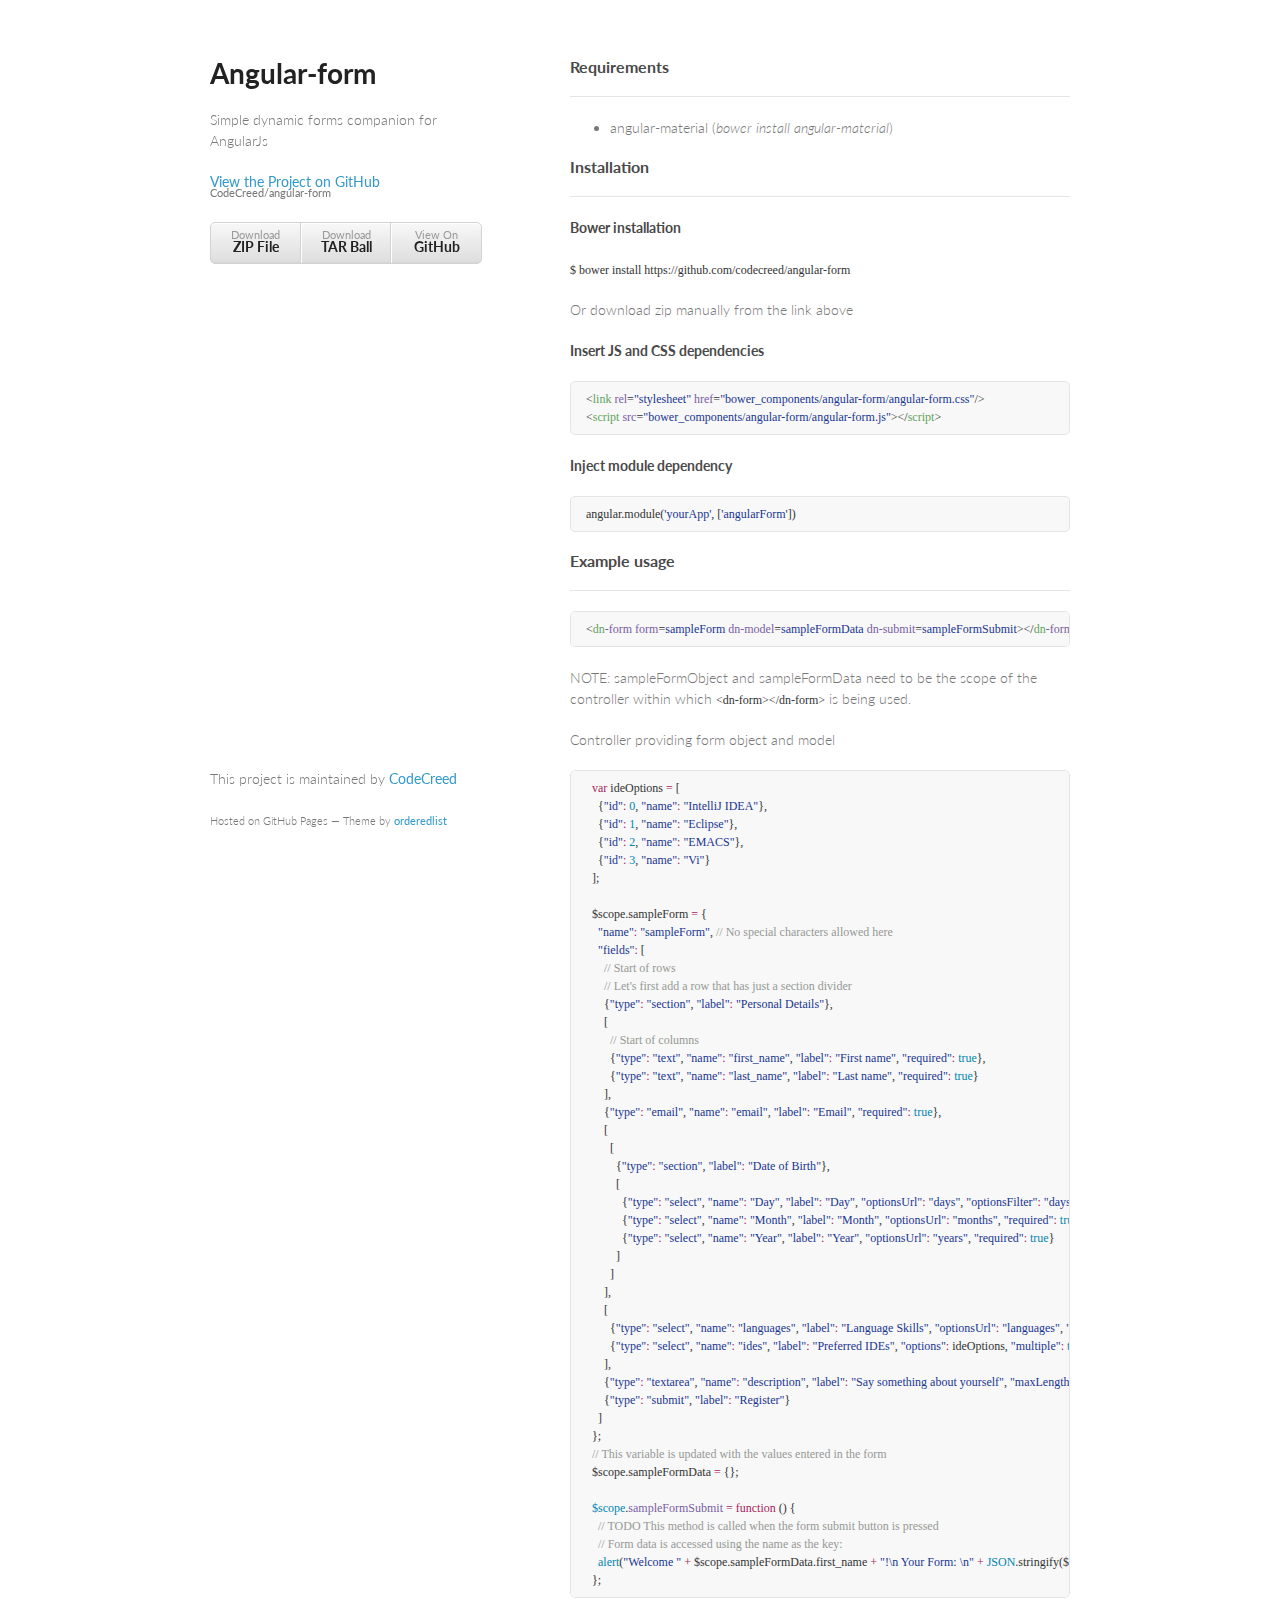
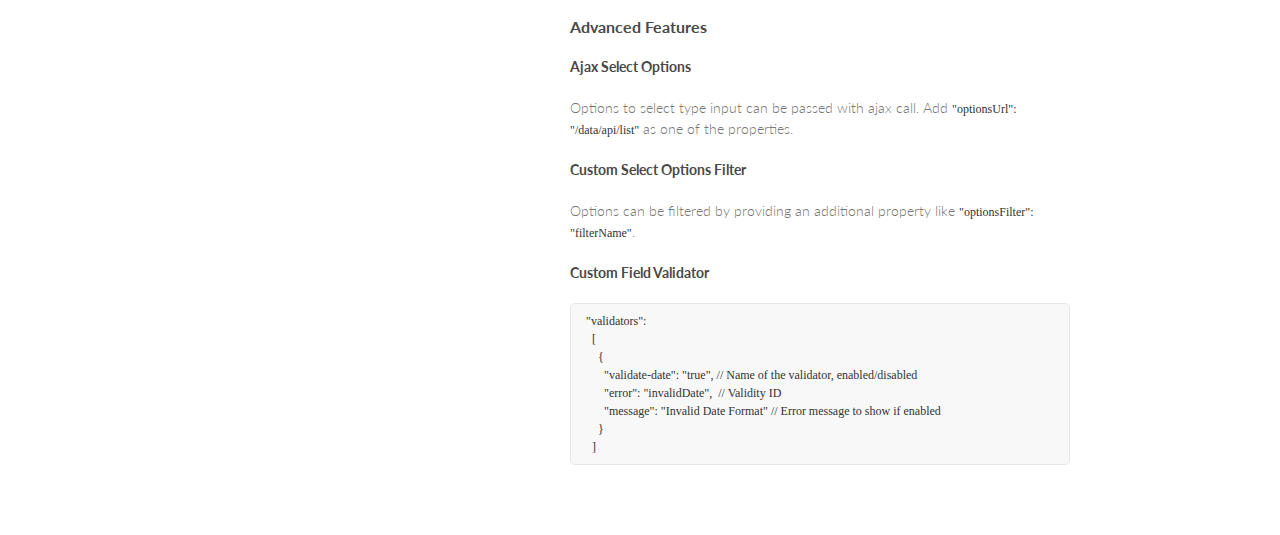
<file: index.html>
<!doctype html>
<html>
  <head>
    <meta charset="utf-8">
    <meta http-equiv="X-UA-Compatible" content="chrome=1">
    <title>Angular-form by CodeCreed</title>

    <link rel="stylesheet" href="stylesheets/styles.css">
    <link rel="stylesheet" href="stylesheets/github-light.css">
    <meta name="viewport" content="width=device-width, initial-scale=1, user-scalable=no">
    <!--[if lt IE 9]>
    <script src="//html5shiv.googlecode.com/svn/trunk/html5.js"></script>
    <![endif]-->
  </head>
  <body>
    <div class="wrapper">
      <header>
        <h1>Angular-form</h1>
        <p>Simple dynamic forms companion for AngularJs</p>

        <p class="view"><a href="https://github.com/CodeCreed/angular-form">View the Project on GitHub <small>CodeCreed/angular-form</small></a></p>


        <ul>
          <li><a href="https://github.com/CodeCreed/angular-form/zipball/master">Download <strong>ZIP File</strong></a></li>
          <li><a href="https://github.com/CodeCreed/angular-form/tarball/master">Download <strong>TAR Ball</strong></a></li>
          <li><a href="https://github.com/CodeCreed/angular-form">View On <strong>GitHub</strong></a></li>
        </ul>
      </header>
      <section>
        <h3>
<a id="requirements" class="anchor" href="#requirements" aria-hidden="true"><span class="octicon octicon-link"></span></a>Requirements</h3>

<hr>

<ul>
<li>angular-material (<em>bower install angular-material</em>)</li>
</ul>

<h3>
<a id="installation" class="anchor" href="#installation" aria-hidden="true"><span class="octicon octicon-link"></span></a>Installation</h3>

<hr>

<h4>
<a id="bower-installation" class="anchor" href="#bower-installation" aria-hidden="true"><span class="octicon octicon-link"></span></a>Bower installation</h4>

<p><code>$ bower install https://github.com/codecreed/angular-form</code></p>

<p>Or download zip manually from the link above</p>

<h4>
<a id="insert-js-and-css-dependencies" class="anchor" href="#insert-js-and-css-dependencies" aria-hidden="true"><span class="octicon octicon-link"></span></a>Insert JS and CSS dependencies</h4>

<div class="highlight highlight-html"><pre>&lt;<span class="pl-ent">link</span> <span class="pl-e">rel</span>=<span class="pl-s"><span class="pl-pds">"</span>stylesheet<span class="pl-pds">"</span></span> <span class="pl-e">href</span>=<span class="pl-s"><span class="pl-pds">"</span>bower_components/angular-form/angular-form.css<span class="pl-pds">"</span></span>/&gt;
&lt;<span class="pl-ent">script</span> <span class="pl-e">src</span>=<span class="pl-s"><span class="pl-pds">"</span>bower_components/angular-form/angular-form.js<span class="pl-pds">"</span></span>&gt;&lt;/<span class="pl-ent">script</span>&gt;</pre></div>

<h4>
<a id="inject-module-dependency" class="anchor" href="#inject-module-dependency" aria-hidden="true"><span class="octicon octicon-link"></span></a>Inject module dependency</h4>

<div class="highlight highlight-Javascript"><pre>angular.module(<span class="pl-s"><span class="pl-pds">'</span>yourApp<span class="pl-pds">'</span></span>, [<span class="pl-s"><span class="pl-pds">'</span>angularForm<span class="pl-pds">'</span></span>])</pre></div>

<h3>
<a id="example-usage" class="anchor" href="#example-usage" aria-hidden="true"><span class="octicon octicon-link"></span></a>Example usage</h3>

<hr>

<div class="highlight highlight-html"><pre>&lt;<span class="pl-ent">dn</span><span class="pl-e">-form</span> <span class="pl-e">form</span>=<span class="pl-s">sampleForm</span> <span class="pl-e">dn-model</span>=<span class="pl-s">sampleFormData</span> <span class="pl-e">dn-submit</span>=<span class="pl-s">sampleFormSubmit</span>&gt;&lt;/<span class="pl-ent">dn</span><span class="pl-e">-form</span>&gt;</pre></div>

<p>NOTE: sampleFormObject and sampleFormData need to be the scope of the controller within which <code>&lt;dn-form&gt;&lt;/dn-form&gt;</code> is being used.</p>

<p>Controller providing form object and model</p>

<div class="highlight highlight-javascript"><pre>  <span class="pl-k">var</span> ideOptions <span class="pl-k">=</span> [
    {<span class="pl-s"><span class="pl-pds">"</span>id<span class="pl-pds">"</span></span><span class="pl-k">:</span> <span class="pl-c1">0</span>, <span class="pl-s"><span class="pl-pds">"</span>name<span class="pl-pds">"</span></span><span class="pl-k">:</span> <span class="pl-s"><span class="pl-pds">"</span>IntelliJ IDEA<span class="pl-pds">"</span></span>},
    {<span class="pl-s"><span class="pl-pds">"</span>id<span class="pl-pds">"</span></span><span class="pl-k">:</span> <span class="pl-c1">1</span>, <span class="pl-s"><span class="pl-pds">"</span>name<span class="pl-pds">"</span></span><span class="pl-k">:</span> <span class="pl-s"><span class="pl-pds">"</span>Eclipse<span class="pl-pds">"</span></span>},
    {<span class="pl-s"><span class="pl-pds">"</span>id<span class="pl-pds">"</span></span><span class="pl-k">:</span> <span class="pl-c1">2</span>, <span class="pl-s"><span class="pl-pds">"</span>name<span class="pl-pds">"</span></span><span class="pl-k">:</span> <span class="pl-s"><span class="pl-pds">"</span>EMACS<span class="pl-pds">"</span></span>},
    {<span class="pl-s"><span class="pl-pds">"</span>id<span class="pl-pds">"</span></span><span class="pl-k">:</span> <span class="pl-c1">3</span>, <span class="pl-s"><span class="pl-pds">"</span>name<span class="pl-pds">"</span></span><span class="pl-k">:</span> <span class="pl-s"><span class="pl-pds">"</span>Vi<span class="pl-pds">"</span></span>}
  ];

  $scope.sampleForm <span class="pl-k">=</span> {
    <span class="pl-s"><span class="pl-pds">"</span>name<span class="pl-pds">"</span></span><span class="pl-k">:</span> <span class="pl-s"><span class="pl-pds">"</span>sampleForm<span class="pl-pds">"</span></span>, <span class="pl-c">// No special characters allowed here</span>
    <span class="pl-s"><span class="pl-pds">"</span>fields<span class="pl-pds">"</span></span><span class="pl-k">:</span> [
      <span class="pl-c">// Start of rows</span>
      <span class="pl-c">// Let's first add a row that has just a section divider</span>
      {<span class="pl-s"><span class="pl-pds">"</span>type<span class="pl-pds">"</span></span><span class="pl-k">:</span> <span class="pl-s"><span class="pl-pds">"</span>section<span class="pl-pds">"</span></span>, <span class="pl-s"><span class="pl-pds">"</span>label<span class="pl-pds">"</span></span><span class="pl-k">:</span> <span class="pl-s"><span class="pl-pds">"</span>Personal Details<span class="pl-pds">"</span></span>},
      [
        <span class="pl-c">// Start of columns</span>
        {<span class="pl-s"><span class="pl-pds">"</span>type<span class="pl-pds">"</span></span><span class="pl-k">:</span> <span class="pl-s"><span class="pl-pds">"</span>text<span class="pl-pds">"</span></span>, <span class="pl-s"><span class="pl-pds">"</span>name<span class="pl-pds">"</span></span><span class="pl-k">:</span> <span class="pl-s"><span class="pl-pds">"</span>first_name<span class="pl-pds">"</span></span>, <span class="pl-s"><span class="pl-pds">"</span>label<span class="pl-pds">"</span></span><span class="pl-k">:</span> <span class="pl-s"><span class="pl-pds">"</span>First name<span class="pl-pds">"</span></span>, <span class="pl-s"><span class="pl-pds">"</span>required<span class="pl-pds">"</span></span><span class="pl-k">:</span> <span class="pl-c1">true</span>},
        {<span class="pl-s"><span class="pl-pds">"</span>type<span class="pl-pds">"</span></span><span class="pl-k">:</span> <span class="pl-s"><span class="pl-pds">"</span>text<span class="pl-pds">"</span></span>, <span class="pl-s"><span class="pl-pds">"</span>name<span class="pl-pds">"</span></span><span class="pl-k">:</span> <span class="pl-s"><span class="pl-pds">"</span>last_name<span class="pl-pds">"</span></span>, <span class="pl-s"><span class="pl-pds">"</span>label<span class="pl-pds">"</span></span><span class="pl-k">:</span> <span class="pl-s"><span class="pl-pds">"</span>Last name<span class="pl-pds">"</span></span>, <span class="pl-s"><span class="pl-pds">"</span>required<span class="pl-pds">"</span></span><span class="pl-k">:</span> <span class="pl-c1">true</span>}
      ],
      {<span class="pl-s"><span class="pl-pds">"</span>type<span class="pl-pds">"</span></span><span class="pl-k">:</span> <span class="pl-s"><span class="pl-pds">"</span>email<span class="pl-pds">"</span></span>, <span class="pl-s"><span class="pl-pds">"</span>name<span class="pl-pds">"</span></span><span class="pl-k">:</span> <span class="pl-s"><span class="pl-pds">"</span>email<span class="pl-pds">"</span></span>, <span class="pl-s"><span class="pl-pds">"</span>label<span class="pl-pds">"</span></span><span class="pl-k">:</span> <span class="pl-s"><span class="pl-pds">"</span>Email<span class="pl-pds">"</span></span>, <span class="pl-s"><span class="pl-pds">"</span>required<span class="pl-pds">"</span></span><span class="pl-k">:</span> <span class="pl-c1">true</span>},
      [
        [
          {<span class="pl-s"><span class="pl-pds">"</span>type<span class="pl-pds">"</span></span><span class="pl-k">:</span> <span class="pl-s"><span class="pl-pds">"</span>section<span class="pl-pds">"</span></span>, <span class="pl-s"><span class="pl-pds">"</span>label<span class="pl-pds">"</span></span><span class="pl-k">:</span> <span class="pl-s"><span class="pl-pds">"</span>Date of Birth<span class="pl-pds">"</span></span>},
          [
            {<span class="pl-s"><span class="pl-pds">"</span>type<span class="pl-pds">"</span></span><span class="pl-k">:</span> <span class="pl-s"><span class="pl-pds">"</span>select<span class="pl-pds">"</span></span>, <span class="pl-s"><span class="pl-pds">"</span>name<span class="pl-pds">"</span></span><span class="pl-k">:</span> <span class="pl-s"><span class="pl-pds">"</span>Day<span class="pl-pds">"</span></span>, <span class="pl-s"><span class="pl-pds">"</span>label<span class="pl-pds">"</span></span><span class="pl-k">:</span> <span class="pl-s"><span class="pl-pds">"</span>Day<span class="pl-pds">"</span></span>, <span class="pl-s"><span class="pl-pds">"</span>optionsUrl<span class="pl-pds">"</span></span><span class="pl-k">:</span> <span class="pl-s"><span class="pl-pds">"</span>days<span class="pl-pds">"</span></span>, <span class="pl-s"><span class="pl-pds">"</span>optionsFilter<span class="pl-pds">"</span></span><span class="pl-k">:</span> <span class="pl-s"><span class="pl-pds">"</span>daysFilter<span class="pl-pds">"</span></span>, <span class="pl-s"><span class="pl-pds">"</span>required<span class="pl-pds">"</span></span><span class="pl-k">:</span> <span class="pl-c1">true</span>},
            {<span class="pl-s"><span class="pl-pds">"</span>type<span class="pl-pds">"</span></span><span class="pl-k">:</span> <span class="pl-s"><span class="pl-pds">"</span>select<span class="pl-pds">"</span></span>, <span class="pl-s"><span class="pl-pds">"</span>name<span class="pl-pds">"</span></span><span class="pl-k">:</span> <span class="pl-s"><span class="pl-pds">"</span>Month<span class="pl-pds">"</span></span>, <span class="pl-s"><span class="pl-pds">"</span>label<span class="pl-pds">"</span></span><span class="pl-k">:</span> <span class="pl-s"><span class="pl-pds">"</span>Month<span class="pl-pds">"</span></span>, <span class="pl-s"><span class="pl-pds">"</span>optionsUrl<span class="pl-pds">"</span></span><span class="pl-k">:</span> <span class="pl-s"><span class="pl-pds">"</span>months<span class="pl-pds">"</span></span>, <span class="pl-s"><span class="pl-pds">"</span>required<span class="pl-pds">"</span></span><span class="pl-k">:</span> <span class="pl-c1">true</span>},
            {<span class="pl-s"><span class="pl-pds">"</span>type<span class="pl-pds">"</span></span><span class="pl-k">:</span> <span class="pl-s"><span class="pl-pds">"</span>select<span class="pl-pds">"</span></span>, <span class="pl-s"><span class="pl-pds">"</span>name<span class="pl-pds">"</span></span><span class="pl-k">:</span> <span class="pl-s"><span class="pl-pds">"</span>Year<span class="pl-pds">"</span></span>, <span class="pl-s"><span class="pl-pds">"</span>label<span class="pl-pds">"</span></span><span class="pl-k">:</span> <span class="pl-s"><span class="pl-pds">"</span>Year<span class="pl-pds">"</span></span>, <span class="pl-s"><span class="pl-pds">"</span>optionsUrl<span class="pl-pds">"</span></span><span class="pl-k">:</span> <span class="pl-s"><span class="pl-pds">"</span>years<span class="pl-pds">"</span></span>, <span class="pl-s"><span class="pl-pds">"</span>required<span class="pl-pds">"</span></span><span class="pl-k">:</span> <span class="pl-c1">true</span>}
          ]
        ]
      ],
      [
        {<span class="pl-s"><span class="pl-pds">"</span>type<span class="pl-pds">"</span></span><span class="pl-k">:</span> <span class="pl-s"><span class="pl-pds">"</span>select<span class="pl-pds">"</span></span>, <span class="pl-s"><span class="pl-pds">"</span>name<span class="pl-pds">"</span></span><span class="pl-k">:</span> <span class="pl-s"><span class="pl-pds">"</span>languages<span class="pl-pds">"</span></span>, <span class="pl-s"><span class="pl-pds">"</span>label<span class="pl-pds">"</span></span><span class="pl-k">:</span> <span class="pl-s"><span class="pl-pds">"</span>Language Skills<span class="pl-pds">"</span></span>, <span class="pl-s"><span class="pl-pds">"</span>optionsUrl<span class="pl-pds">"</span></span><span class="pl-k">:</span> <span class="pl-s"><span class="pl-pds">"</span>languages<span class="pl-pds">"</span></span>, <span class="pl-s"><span class="pl-pds">"</span>multiple<span class="pl-pds">"</span></span><span class="pl-k">:</span> <span class="pl-c1">true</span>},
        {<span class="pl-s"><span class="pl-pds">"</span>type<span class="pl-pds">"</span></span><span class="pl-k">:</span> <span class="pl-s"><span class="pl-pds">"</span>select<span class="pl-pds">"</span></span>, <span class="pl-s"><span class="pl-pds">"</span>name<span class="pl-pds">"</span></span><span class="pl-k">:</span> <span class="pl-s"><span class="pl-pds">"</span>ides<span class="pl-pds">"</span></span>, <span class="pl-s"><span class="pl-pds">"</span>label<span class="pl-pds">"</span></span><span class="pl-k">:</span> <span class="pl-s"><span class="pl-pds">"</span>Preferred IDEs<span class="pl-pds">"</span></span>, <span class="pl-s"><span class="pl-pds">"</span>options<span class="pl-pds">"</span></span><span class="pl-k">:</span> ideOptions, <span class="pl-s"><span class="pl-pds">"</span>multiple<span class="pl-pds">"</span></span><span class="pl-k">:</span> <span class="pl-c1">true</span>}
      ],
      {<span class="pl-s"><span class="pl-pds">"</span>type<span class="pl-pds">"</span></span><span class="pl-k">:</span> <span class="pl-s"><span class="pl-pds">"</span>textarea<span class="pl-pds">"</span></span>, <span class="pl-s"><span class="pl-pds">"</span>name<span class="pl-pds">"</span></span><span class="pl-k">:</span> <span class="pl-s"><span class="pl-pds">"</span>description<span class="pl-pds">"</span></span>, <span class="pl-s"><span class="pl-pds">"</span>label<span class="pl-pds">"</span></span><span class="pl-k">:</span> <span class="pl-s"><span class="pl-pds">"</span>Say something about yourself<span class="pl-pds">"</span></span>, <span class="pl-s"><span class="pl-pds">"</span>maxLength<span class="pl-pds">"</span></span><span class="pl-k">:</span> <span class="pl-c1">250</span>},
      {<span class="pl-s"><span class="pl-pds">"</span>type<span class="pl-pds">"</span></span><span class="pl-k">:</span> <span class="pl-s"><span class="pl-pds">"</span>submit<span class="pl-pds">"</span></span>, <span class="pl-s"><span class="pl-pds">"</span>label<span class="pl-pds">"</span></span><span class="pl-k">:</span> <span class="pl-s"><span class="pl-pds">"</span>Register<span class="pl-pds">"</span></span>}
    ]
  };
  <span class="pl-c">// This variable is updated with the values entered in the form</span>
  $scope.sampleFormData <span class="pl-k">=</span> {};

  <span class="pl-c1">$scope</span>.<span class="pl-en">sampleFormSubmit</span> <span class="pl-k">=</span> <span class="pl-k">function</span> () {
    <span class="pl-c">// TODO This method is called when the form submit button is pressed</span>
    <span class="pl-c">// Form data is accessed using the name as the key:</span>
    <span class="pl-c1">alert</span>(<span class="pl-s"><span class="pl-pds">"</span>Welcome <span class="pl-pds">"</span></span> <span class="pl-k">+</span> $scope.sampleFormData.first_name <span class="pl-k">+</span> <span class="pl-s"><span class="pl-pds">"</span>!<span class="pl-cce">\n</span> Your Form: <span class="pl-cce">\n</span><span class="pl-pds">"</span></span> <span class="pl-k">+</span> <span class="pl-c1">JSON</span>.stringify($scope.sampleFormData, <span class="pl-c1">null</span>, <span class="pl-s"><span class="pl-pds">'</span> <span class="pl-pds">'</span></span>));
  };</pre></div>

<h3>
<a id="advanced-features" class="anchor" href="#advanced-features" aria-hidden="true"><span class="octicon octicon-link"></span></a>Advanced Features</h3>

<h4>
<a id="ajax-select-options" class="anchor" href="#ajax-select-options" aria-hidden="true"><span class="octicon octicon-link"></span></a>Ajax Select Options</h4>

<p>Options to select type input can be passed with ajax call. Add <code>"optionsUrl": "/data/api/list"</code> as one of the properties.</p>

<h4>
<a id="custom-select-options-filter" class="anchor" href="#custom-select-options-filter" aria-hidden="true"><span class="octicon octicon-link"></span></a>Custom Select Options Filter</h4>

<p>Options can be filtered by providing an additional property like <code>"optionsFilter": "filterName"</code>.</p>

<h4>
<a id="custom-field-validator" class="anchor" href="#custom-field-validator" aria-hidden="true"><span class="octicon octicon-link"></span></a>Custom Field Validator</h4>

<pre><code>"validators":
  [
    {
      "validate-date": "true", // Name of the validator, enabled/disabled
      "error": "invalidDate",  // Validity ID
      "message": "Invalid Date Format" // Error message to show if enabled
    }
  ]
</code></pre>
      </section>
      <footer>
        <p>This project is maintained by <a href="https://github.com/CodeCreed">CodeCreed</a></p>
        <p><small>Hosted on GitHub Pages &mdash; Theme by <a href="https://github.com/orderedlist">orderedlist</a></small></p>
      </footer>
    </div>
    <script src="javascripts/scale.fix.js"></script>
    
  </body>
</html>
</file>
<file: stylesheets/styles.css>
@import url(https://fonts.googleapis.com/css?family=Lato:300italic,700italic,300,700);

body {
  padding:50px;
  font:14px/1.5 Lato, "Helvetica Neue", Helvetica, Arial, sans-serif;
  color:#777;
  font-weight:300;
}

h1, h2, h3, h4, h5, h6 {
  color:#222;
  margin:0 0 20px;
}

p, ul, ol, table, pre, dl {
  margin:0 0 20px;
}

h1, h2, h3 {
  line-height:1.1;
}

h1 {
  font-size:28px;
}

h2 {
  color:#393939;
}

h3, h4, h5, h6 {
  color:#494949;
}

a {
  color:#39c;
  font-weight:400;
  text-decoration:none;
}

a small {
  font-size:11px;
  color:#777;
  margin-top:-0.6em;
  display:block;
}

.wrapper {
  width:860px;
  margin:0 auto;
}

blockquote {
  border-left:1px solid #e5e5e5;
  margin:0;
  padding:0 0 0 20px;
  font-style:italic;
}

code, pre {
  font-family:Monaco, Bitstream Vera Sans Mono, Lucida Console, Terminal;
  color:#333;
  font-size:12px;
}

pre {
  padding:8px 15px;
  background: #f8f8f8;
  border-radius:5px;
  border:1px solid #e5e5e5;
  overflow-x: auto;
}

table {
  width:100%;
  border-collapse:collapse;
}

th, td {
  text-align:left;
  padding:5px 10px;
  border-bottom:1px solid #e5e5e5;
}

dt {
  color:#444;
  font-weight:700;
}

th {
  color:#444;
}

img {
  max-width:100%;
}

header {
  width:270px;
  float:left;
  position:fixed;
}

header ul {
  list-style:none;
  height:40px;

  padding:0;

  background: #eee;
  background: -moz-linear-gradient(top, #f8f8f8 0%, #dddddd 100%);
  background: -webkit-gradient(linear, left top, left bottom, color-stop(0%,#f8f8f8), color-stop(100%,#dddddd));
  background: -webkit-linear-gradient(top, #f8f8f8 0%,#dddddd 100%);
  background: -o-linear-gradient(top, #f8f8f8 0%,#dddddd 100%);
  background: -ms-linear-gradient(top, #f8f8f8 0%,#dddddd 100%);
  background: linear-gradient(top, #f8f8f8 0%,#dddddd 100%);

  border-radius:5px;
  border:1px solid #d2d2d2;
  box-shadow:inset #fff 0 1px 0, inset rgba(0,0,0,0.03) 0 -1px 0;
  width:270px;
}

header li {
  width:89px;
  float:left;
  border-right:1px solid #d2d2d2;
  height:40px;
}

header ul a {
  line-height:1;
  font-size:11px;
  color:#999;
  display:block;
  text-align:center;
  padding-top:6px;
  height:40px;
}

strong {
  color:#222;
  font-weight:700;
}

header ul li + li {
  width:88px;
  border-left:1px solid #fff;
}

header ul li + li + li {
  border-right:none;
  width:89px;
}

header ul a strong {
  font-size:14px;
  display:block;
  color:#222;
}

section {
  width:500px;
  float:right;
  padding-bottom:50px;
}

small {
  font-size:11px;
}

hr {
  border:0;
  background:#e5e5e5;
  height:1px;
  margin:0 0 20px;
}

footer {
  width:270px;
  float:left;
  position:fixed;
  bottom:50px;
}

@media print, screen and (max-width: 960px) {

  div.wrapper {
    width:auto;
    margin:0;
  }

  header, section, footer {
    float:none;
    position:static;
    width:auto;
  }

  header {
    padding-right:320px;
  }

  section {
    border:1px solid #e5e5e5;
    border-width:1px 0;
    padding:20px 0;
    margin:0 0 20px;
  }

  header a small {
    display:inline;
  }

  header ul {
    position:absolute;
    right:50px;
    top:52px;
  }
}

@media print, screen and (max-width: 720px) {
  body {
    word-wrap:break-word;
  }

  header {
    padding:0;
  }

  header ul, header p.view {
    position:static;
  }

  pre, code {
    word-wrap:normal;
  }
}

@media print, screen and (max-width: 480px) {
  body {
    padding:15px;
  }

  header ul {
    display:none;
  }
}

@media print {
  body {
    padding:0.4in;
    font-size:12pt;
    color:#444;
  }
}
</file>
<file: stylesheets/github-light.css>
/*
   Copyright 2014 GitHub Inc.

   Licensed under the Apache License, Version 2.0 (the "License");
   you may not use this file except in compliance with the License.
   You may obtain a copy of the License at

       http://www.apache.org/licenses/LICENSE-2.0

   Unless required by applicable law or agreed to in writing, software
   distributed under the License is distributed on an "AS IS" BASIS,
   WITHOUT WARRANTIES OR CONDITIONS OF ANY KIND, either express or implied.
   See the License for the specific language governing permissions and
   limitations under the License.

*/

.pl-c /* comment */ {
  color: #969896;
}

.pl-c1      /* constant, markup.raw, meta.diff.header, meta.module-reference, meta.property-name, support, support.constant, support.variable, variable.other.constant */,
.pl-s .pl-v /* string variable */ {
  color: #0086b3;
}

.pl-e  /* entity */,
.pl-en /* entity.name */ {
  color: #795da3;
}

.pl-s .pl-s1 /* string source */,
.pl-smi      /* storage.modifier.import, storage.modifier.package, storage.type.java, variable.other, variable.parameter.function */ {
  color: #333;
}

.pl-ent /* entity.name.tag */ {
  color: #63a35c;
}

.pl-k /* keyword, storage, storage.type */ {
  color: #a71d5d;
}

.pl-pds              /* punctuation.definition.string, string.regexp.character-class */,
.pl-s                /* string */,
.pl-s .pl-pse .pl-s1 /* string punctuation.section.embedded source */,
.pl-sr               /* string.regexp */,
.pl-sr .pl-cce       /* string.regexp constant.character.escape */,
.pl-sr .pl-sra       /* string.regexp string.regexp.arbitrary-repitition */,
.pl-sr .pl-sre       /* string.regexp source.ruby.embedded */ {
  color: #183691;
}

.pl-v /* variable */ {
  color: #ed6a43;
}

.pl-id /* invalid.deprecated */ {
  color: #b52a1d;
}

.pl-ii /* invalid.illegal */ {
  background-color: #b52a1d;
  color: #f8f8f8;
}

.pl-sr .pl-cce /* string.regexp constant.character.escape */ {
  color: #63a35c;
  font-weight: bold;
}

.pl-ml /* markup.list */ {
  color: #693a17;
}

.pl-mh        /* markup.heading */,
.pl-mh .pl-en /* markup.heading entity.name */,
.pl-ms        /* meta.separator */ {
  color: #1d3e81;
  font-weight: bold;
}

.pl-mq /* markup.quote */ {
  color: #008080;
}

.pl-mi /* markup.italic */ {
  color: #333;
  font-style: italic;
}

.pl-mb /* markup.bold */ {
  color: #333;
  font-weight: bold;
}

.pl-md /* markup.deleted, meta.diff.header.from-file */ {
  background-color: #ffecec;
  color: #bd2c00;
}

.pl-mi1 /* markup.inserted, meta.diff.header.to-file */ {
  background-color: #eaffea;
  color: #55a532;
}

.pl-mdr /* meta.diff.range */ {
  color: #795da3;
  font-weight: bold;
}

.pl-mo /* meta.output */ {
  color: #1d3e81;
}
</file>
